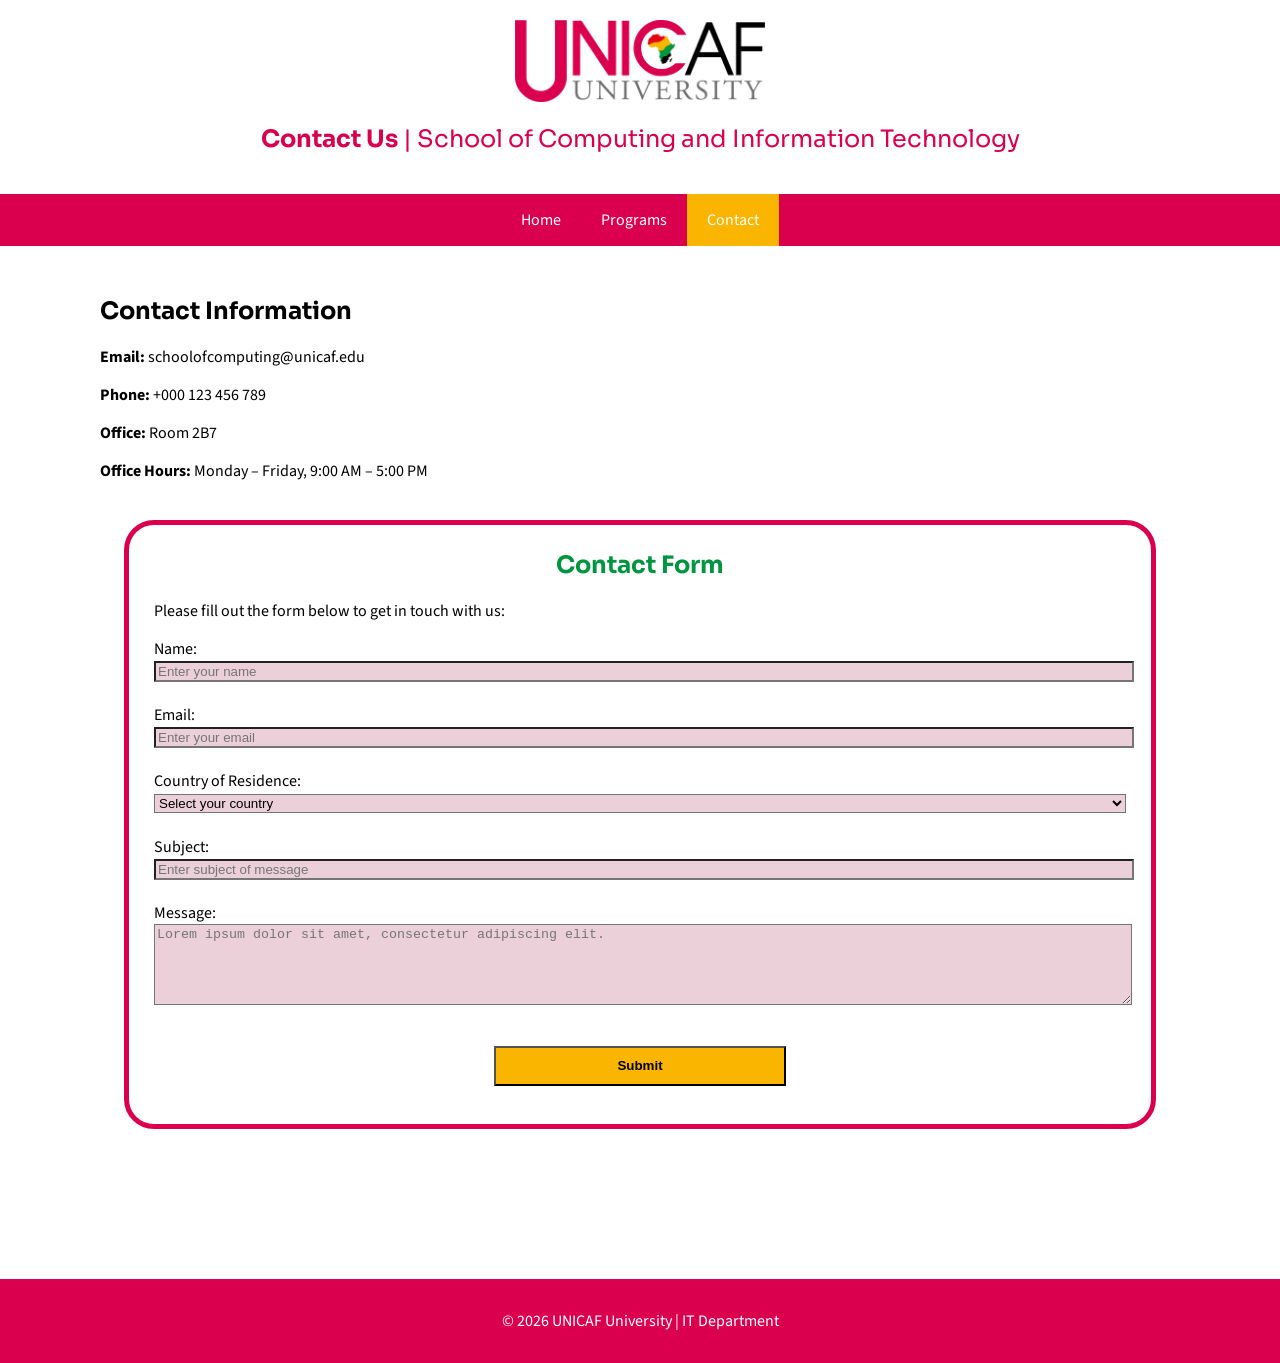
<file: contact.html>
<!DOCTYPE html>
<html lang="en">
    <head>
        <meta charset="UTF-8">
        <meta name="viewport" content="width=device-width, initial-scale=1.0">
        <meta name="author" content="Dhana Steen">
        <meta name="description" content="UNICAF University Contact School of Computing and IT">
        <title>Contact Us | School of Computing and IT | UNICAF University</title>
        <link rel="stylesheet" href="css/styles.css">
        <link rel="preconnect" href="https://fonts.googleapis.com">
        <link rel="preconnect" href="https://fonts.gstatic.com" crossorigin>
        <link href="https://fonts.googleapis.com/css2?family=Playfair+Display:ital,wght@0,400..900;1,400..900&family=Sora:wght@100..800&display=swap" rel="stylesheet">
        <link rel="preconnect" href="https://fonts.googleapis.com">
        <link rel="preconnect" href="https://fonts.gstatic.com" crossorigin>
        <link href="https://fonts.googleapis.com/css2?family=Source+Sans+3:ital,wght@0,200..900;1,200..900&display=swap" rel="stylesheet">
        <link rel="icon" href="images/unicaficon.png" type="image/x-icon">
    </head>

    <body>
        <!-- HEADER -->
        <header>
            <div class="header-container">
                <img src="images/unicaflogo.png" alt="UNICAF University Logo" class="logo">
                <br>
                <h2><b>Contact Us</b> | School of Computing and Information Technology</h2>
            </div>
        </header>

        <!-- NAVIGATION BAR -->
        <nav>
            <ul class="nav-menu">
                <li><a href="index.html">Home</a></li>
                <li><a href="programs.html">Programs</a></li>
                <li><a href="contact.html" class="active">Contact</a></li>
            </ul>
        </nav>

        <main class="container">
            <section class="column middle full-width">
                <h2>Contact Information</h2>
                <p><strong>Email:</strong> schoolofcomputing@unicaf.edu</p>
                <p><strong>Phone:</strong> +000 123 456 789</p>
                <p><strong>Office:</strong> Room 2B7</p>
                <p><strong>Office Hours:</strong> Monday – Friday, 9:00 AM – 5:00 PM</p>

                <br>

                <div id="contact-container">
                    <h2>Contact Form</h2>
                    <p>Please fill out the form below to get in touch with us:</p>
                    <form action="#" method="POST" id="contact-form">
                        <label for="name" id="name-label">Name:</label>
                        <input type="text" id="name" name="name" placeholder="Enter your name" required>
                        
                        <br><br>

                        <label for="email" id="email-label">Email:</label>
                        <input type="email" id="email" name="email" placeholder="Enter your email" required>
                        
                        <br><br>

                        <label for="residence" id="residence-label">Country of Residence:</label>
                        <select id="residence" name="residence" required>
                            <option value="">Select your country</option>
                            <option value="Australia">Australia</option>
                            <option value="Canada">Canada</option>
                            <option value="UK">United Kingdom</option>
                            <option value="USA">United States</option>
                            <option value="Other">Other</option>
                        </select>

                        <br><br>

                        <label for="subject" id="subject-label">Subject:</label>
                        <input type="text" id="subject" name="subject" placeholder="Enter subject of message" required>
                        
                        <br><br>

                        <label for="message" id="message-label">Message:</label>
                        <textarea id="message" name="message" rows="5" placeholder="Lorem ipsum dolor sit amet, consectetur adipiscing elit." required></textarea>
                        
                        <br><br>

                        <button type="submit">Submit</button>
                    </form>
                </div>
            </section>
        </main>

        <script>
        document.getElementById('contact-form').addEventListener('submit', function(event) {
            event.preventDefault(); // Stops the page from reloading

            const googleScriptURL = 'https://script.google.com/macros/s/AKfycbxVwVcPbkRoJ8T0_bLLVctG7HszockDEtR_dsghgyJduastBjL9czVOhMQ3w_a4CA3fDA/exec';
  
            // Gather the form data
            const userData = {
                name: document.getElementById('name').value,
                email: document.getElementById('email').value,
                residence: document.getElementById('residence').value,
                subject: document.getElementById('subject').value,
                message: document.getElementById('message').value
            };

            // Send data to Google Sheets
            fetch(googleScriptURL, {
                method: 'POST',
                mode: 'no-cors', // Required for Google Scripts CORS policy
                headers: {
                    'Content-Type': 'application/json'
                },
                body: JSON.stringify(userData)
            })
            .then(() => {
                // Popup message after successful submission
                alert("Thank you! Someone will be in contact with you soon.");
                document.getElementById('contact-form').reset(); 
            })
            .catch(error => {
                console.error('Error:', error);
                alert("Something went wrong. Please try again.");
            });
});
</script>

        <footer>
            <p>© 2026 UNICAF University | IT Department</p>
        </footer>
    </body>
</html>
</file>
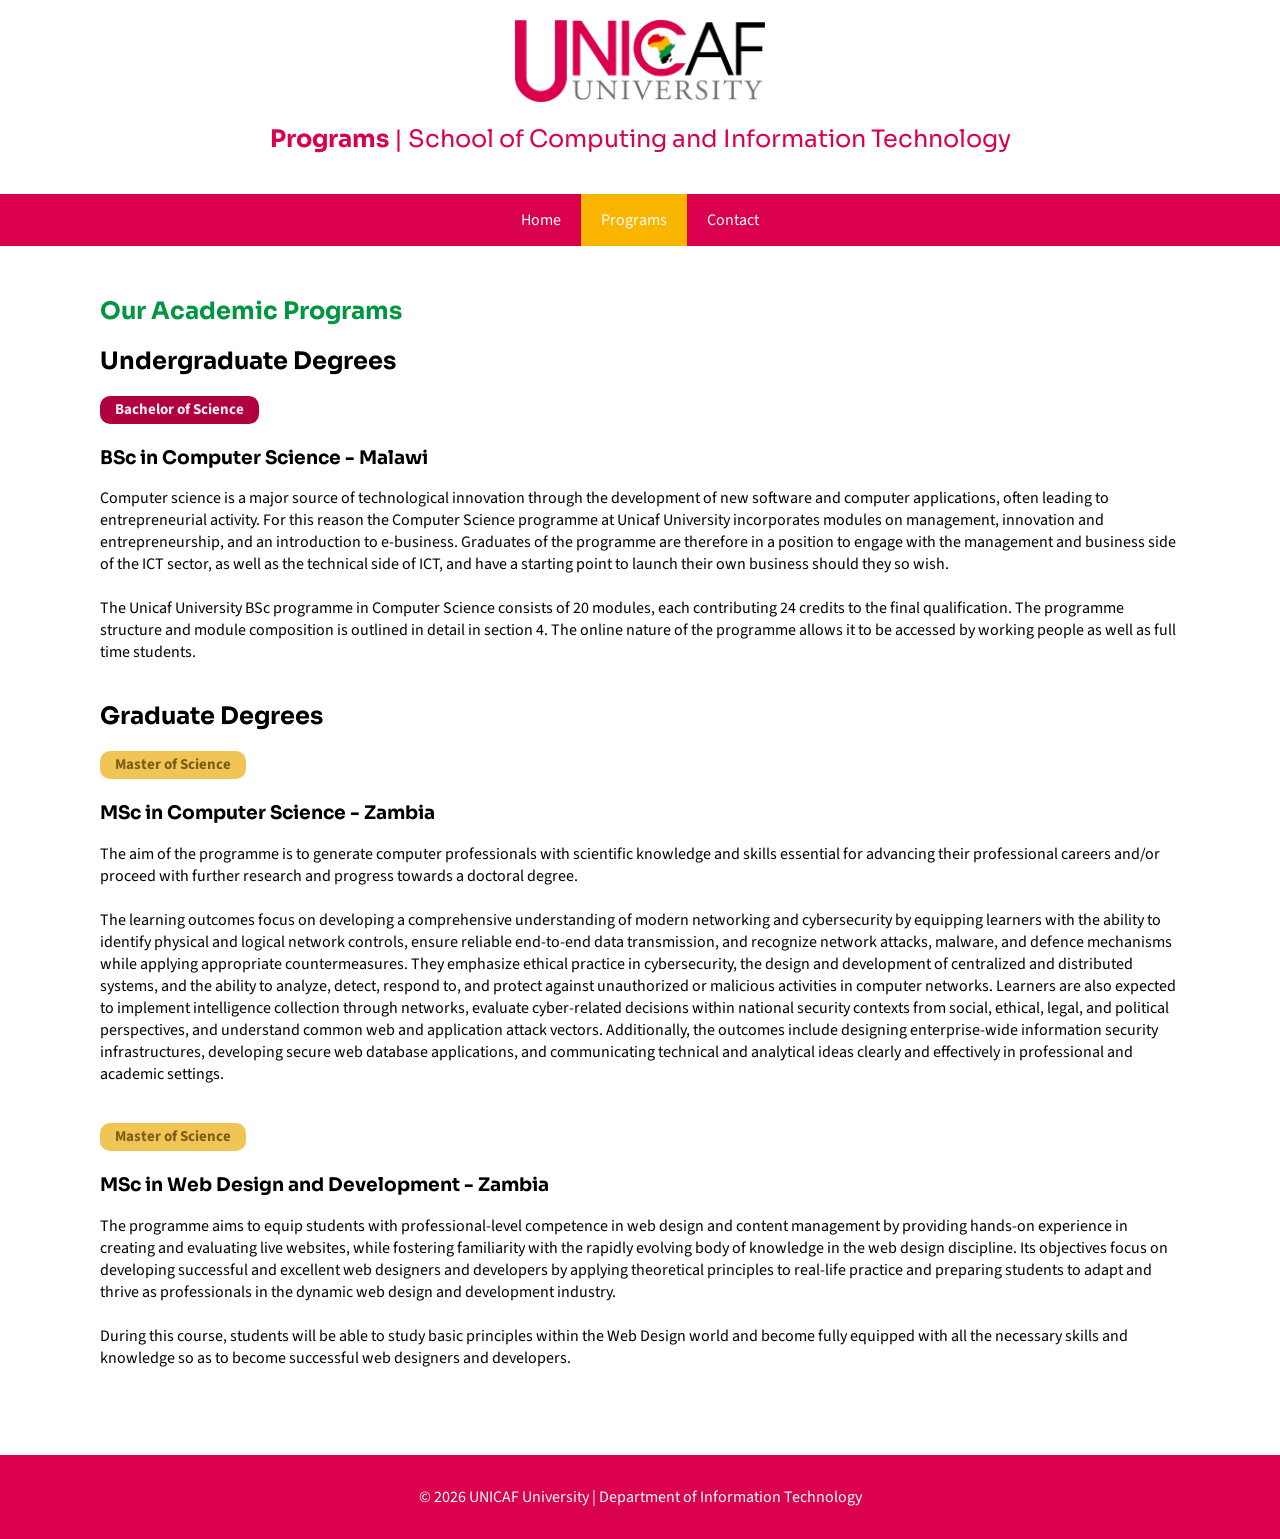
<file: programs.html>
<!DOCTYPE html>
<html lang="en">
    <head>
        <meta charset="UTF-8">
        <meta name="viewport" content="width=device-width, initial-scale=1.0">
        <meta name="author" content="Dhana Steen">
        <meta name="description" content="UNICAF University IT Programs">
        <title>IT Programs | School of Computing and IT | UNICAF University</title>
        <link rel="stylesheet" href="css/styles.css">
        <link rel="preconnect" href="https://fonts.googleapis.com">
        <link rel="preconnect" href="https://fonts.gstatic.com" crossorigin>
        <link href="https://fonts.googleapis.com/css2?family=Playfair+Display:ital,wght@0,400..900;1,400..900&family=Sora:wght@100..800&display=swap" rel="stylesheet">
        <link rel="preconnect" href="https://fonts.googleapis.com">
        <link rel="preconnect" href="https://fonts.gstatic.com" crossorigin>
        <link href="https://fonts.googleapis.com/css2?family=Source+Sans+3:ital,wght@0,200..900;1,200..900&display=swap" rel="stylesheet">
        <link rel="icon" href="images/unicaficon.png" type="image/x-icon">
    </head>

    <body>
        <!-- HEADER -->
        <header>
            <div class="header-container">
                <img src="images/unicaflogo.png" alt="UNICAF University Logo" class="logo">
                <br>
                <h2><b>Programs</b> | School of Computing and Information Technology</h2>
            </div>
        </header>

        <!-- NAVIGATION BAR -->
        <nav>
            <ul class="nav-menu">
                <li><a href="index.html">Home</a></li>
                <li><a href="programs.html" class="active">Programs</a></li>
                <li><a href="contact.html">Contact</a></li>
            </ul>
        </nav>
        
        <!-- MAIN CONTENT -->
        <main class="container">
            <section class="column middle full-width">
                <h1 class="heading">Our Academic Programs</h1>
                <h2>Undergraduate Degrees</h2>

                <div class="degree-badge" id="b-custom">
                    <span class="bold">Bachelor of Science</span>
                </div><br>
                <h3>BSc in Computer Science - Malawi</h3>
                <p>Computer science is a major source of technological innovation through 
                    the development of new software and computer applications, often leading 
                    to entrepreneurial activity. For this reason the Computer Science 
                    programme at Unicaf University incorporates modules on management, 
                    innovation and entrepreneurship, and an introduction to e-business. 
                    Graduates of the programme are therefore in a position to engage with the 
                    management and business side of the ICT sector, as well as the technical 
                    side of ICT, and have a starting point to launch their own business should they so wish.
                    <br><br>
                    The Unicaf University BSc programme in Computer Science consists of 20 modules, 
                    each contributing 24 credits to the final qualification. The programme structure 
                    and module composition is outlined in detail in section 4. The online nature of 
                    the programme allows it to be accessed by working people as well as full time students.
                </p>

                <br>

                <h2>Graduate Degrees</h2>
                <div class="degree-badge m-custom">
                    <span class="bold">Master of Science</span>
                </div><br>
                <h3>MSc in Computer Science - Zambia</h3>
                <p>The aim of the programme is to generate computer professionals with scientific knowledge 
                    and skills essential for advancing their professional careers and/or proceed with 
                    further research and progress towards a doctoral degree.
                    <br><br>
                    The learning outcomes focus on developing a comprehensive understanding of modern 
                    networking and cybersecurity by equipping learners with the ability to identify 
                    physical and logical network controls, ensure reliable end-to-end data transmission, 
                    and recognize network attacks, malware, and defence mechanisms while applying appropriate 
                    countermeasures. They emphasize ethical practice in cybersecurity, the design and 
                    development of centralized and distributed systems, and the ability to analyze, detect, 
                    respond to, and protect against unauthorized or malicious activities in computer networks. 
                    Learners are also expected to implement intelligence collection through networks, 
                    evaluate cyber-related decisions within national security contexts from social, ethical, 
                    legal, and political perspectives, and understand common web and application attack vectors. 
                    Additionally, the outcomes include designing enterprise-wide information security 
                    infrastructures, developing secure web database applications, and communicating technical 
                    and analytical ideas clearly and effectively in professional and academic settings.
                </p>

                <br>

                <div class="degree-badge m-custom">
                    <span class="bold">Master of Science</span>
                </div><br>
                <h3>MSc in Web Design and Development - Zambia</h3>
                <p>The programme aims to equip students with professional-level competence in web design 
                    and content management by providing hands-on experience in creating and evaluating live 
                    websites, while fostering familiarity with the rapidly evolving body of knowledge in the 
                    web design discipline. Its objectives focus on developing successful and excellent web 
                    designers and developers by applying theoretical principles to real-life practice and 
                    preparing students to adapt and thrive as professionals in the dynamic web design and 
                    development industry.
                    <br><br>
                    During this course, students will be able to study basic principles within the Web Design 
                    world and become fully equipped with all the necessary skills and knowledge so as to become
                    successful web designers and developers.
                </p>
            </section>
        </main>

        <!-- FOOTER -->
        <footer>
            <p>© 2026 UNICAF University | Department of Information Technology</p>
        </footer>
    </body>
</html>
</file>
<file: css/styles.css>
.logo{
    width: 250px;
    height: auto;
    display: block;
    margin: 0 auto;
}

body {
    margin: 0;
    font-family: "Source Sans 3", sans-serif;
    font-optical-sizing: auto;
    font-weight: normal;
    font-style: normal;
    background-color: #FFFFFF;
    color: #000000;
}

a {
    text-decoration: none;
    color: #DB004D;
}

a:hover {
    color: #B0003F;
}

h1 {
    margin-top: 0;
    font-family: "Sora", sans-serif;
    font-optical-sizing: auto;
    font-weight: 200px;
    font-style: normal;
}

h2, h3 {
    margin-top: 0;
    font-family: "Sora", sans-serif;
    font-optical-sizing: auto;
    font-weight: 100px;
    font-style: normal;
}

.heading {
    color: #009640;
}

header {
    background-color: #ffffff;
    color: #DB004D;
    padding: 20px 0;
    text-align: center;
}

.header-container h1 {
    margin: 0;
}

.header-container h2 {
    font-weight: normal;
}

nav {
    background-color: #DB004D;
}

.nav-menu {
    list-style: none;
    margin: 0;
    padding: 0;
    display: flex;
    justify-content: center;
}

.nav-menu li {
    margin: 0;
}

.nav-menu a {
    display: block;
    padding: 15px 20px;
    color: white;
}

.nav-menu a:hover {
    background-color: #660f2d;
}

.active {
    background-color: #fab500;
}

.container {
    display: grid;
    grid-template-columns: 1fr 2fr 1fr;
    gap: 20px;
    padding: 20px;
}

.column {
    background-color: white;
    padding: 15px;
    border-radius: 5px;
}

.full-width {
    grid-column: 1 / -1;
    padding-top: 30px;
    padding-bottom: 30px;
    padding-left: 80px;
    padding-right: 80px;
}

.left ul {
    padding-left: 20px;
}

.social-box {
    padding: 5px;
    text-align: center;
}

.social-embed {
  max-width: 300px;
  margin: auto;
}

footer {
    background-color: #DB004D;
    color: white;
    text-align: center;
    padding: 15px 0;
    margin-top: 20px;
}

.slideshow {
    position: relative;
    max-width: 100%;
    height: 450px;
    overflow: hidden;
    background-color: #000;
}

.slides {
    display: none;
    position: absolute;
    width: 100%;
    height: 100%;
}

.slides img {
    width: 100%;
    height: 450px;
    object-fit: cover;
}

.caption {
    position: absolute;
    bottom: 20px;
    left: 20px;
    background: rgba(0, 0, 0, 0.6);
    color: #fff;
    padding: 10px 15px;
    border-radius: 4px;
}

#b-custom {
    background-color: #B0003F;
    color: #ffebf2;
}

.m-custom {
    background-color: #f1c555;
    color: #7a5e18;
}

.degree-badge {
    padding: 5px 15px;
    font-size: 15px;
    line-height: 18px;
    width: fit-content;
    font-weight: 400;
    border-radius: 10px;
}

.bold {
    font-weight: 700;
}

#contact-container {
    width: 90%;
    margin-left: auto;
    margin-right: auto;
    margin-bottom: 80px;
    padding: 25px;
    border-radius: 30px;
    border-color: #DB004D;
    border-style: solid;
    border-width: 5px;
}

#contact-container h2 {
    text-align: center;
    color: #009640;
}

input, textarea, select {
    width: 100%;
    background-color: #ecd0d9;
}

button:hover {
    background-color: #660f2d;
    color: #ffffff;
    cursor: pointer;
}

button {
    display: block;
    width: 30%;
    margin: 1em auto;
    height: 40px;
    background-color: #fab500;
    font-weight: bold;
}

.fade {
    animation: fadeEffect 1.5s;
}

@keyframes fadeEffect {
    from { opacity: 0.4; }
    to { opacity: 1; }
}

/* RESPONSIVE DESIGN */
@media (max-width: 900px) {
    .container {
        grid-template-columns: 1fr;
    }

    nav ul {
        flex-direction: column;
        text-align: center;
    }
}
</file>
